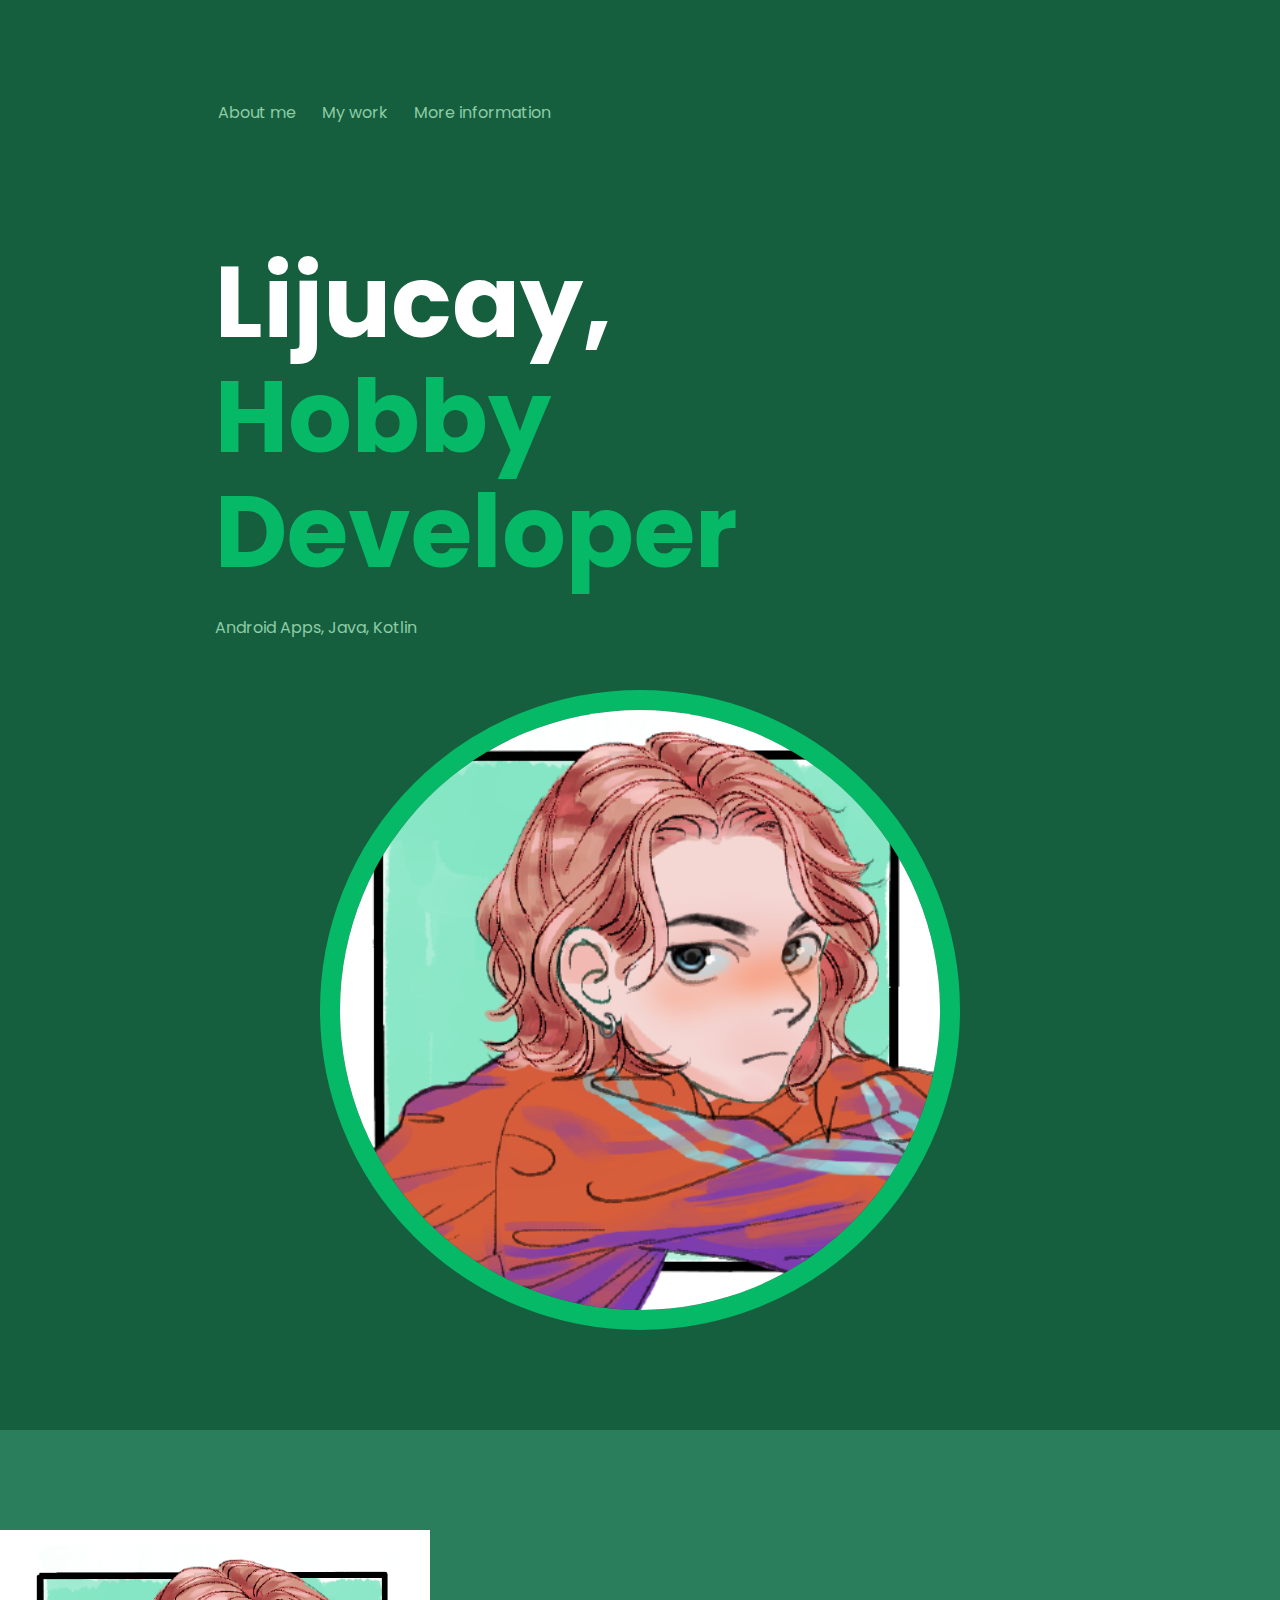
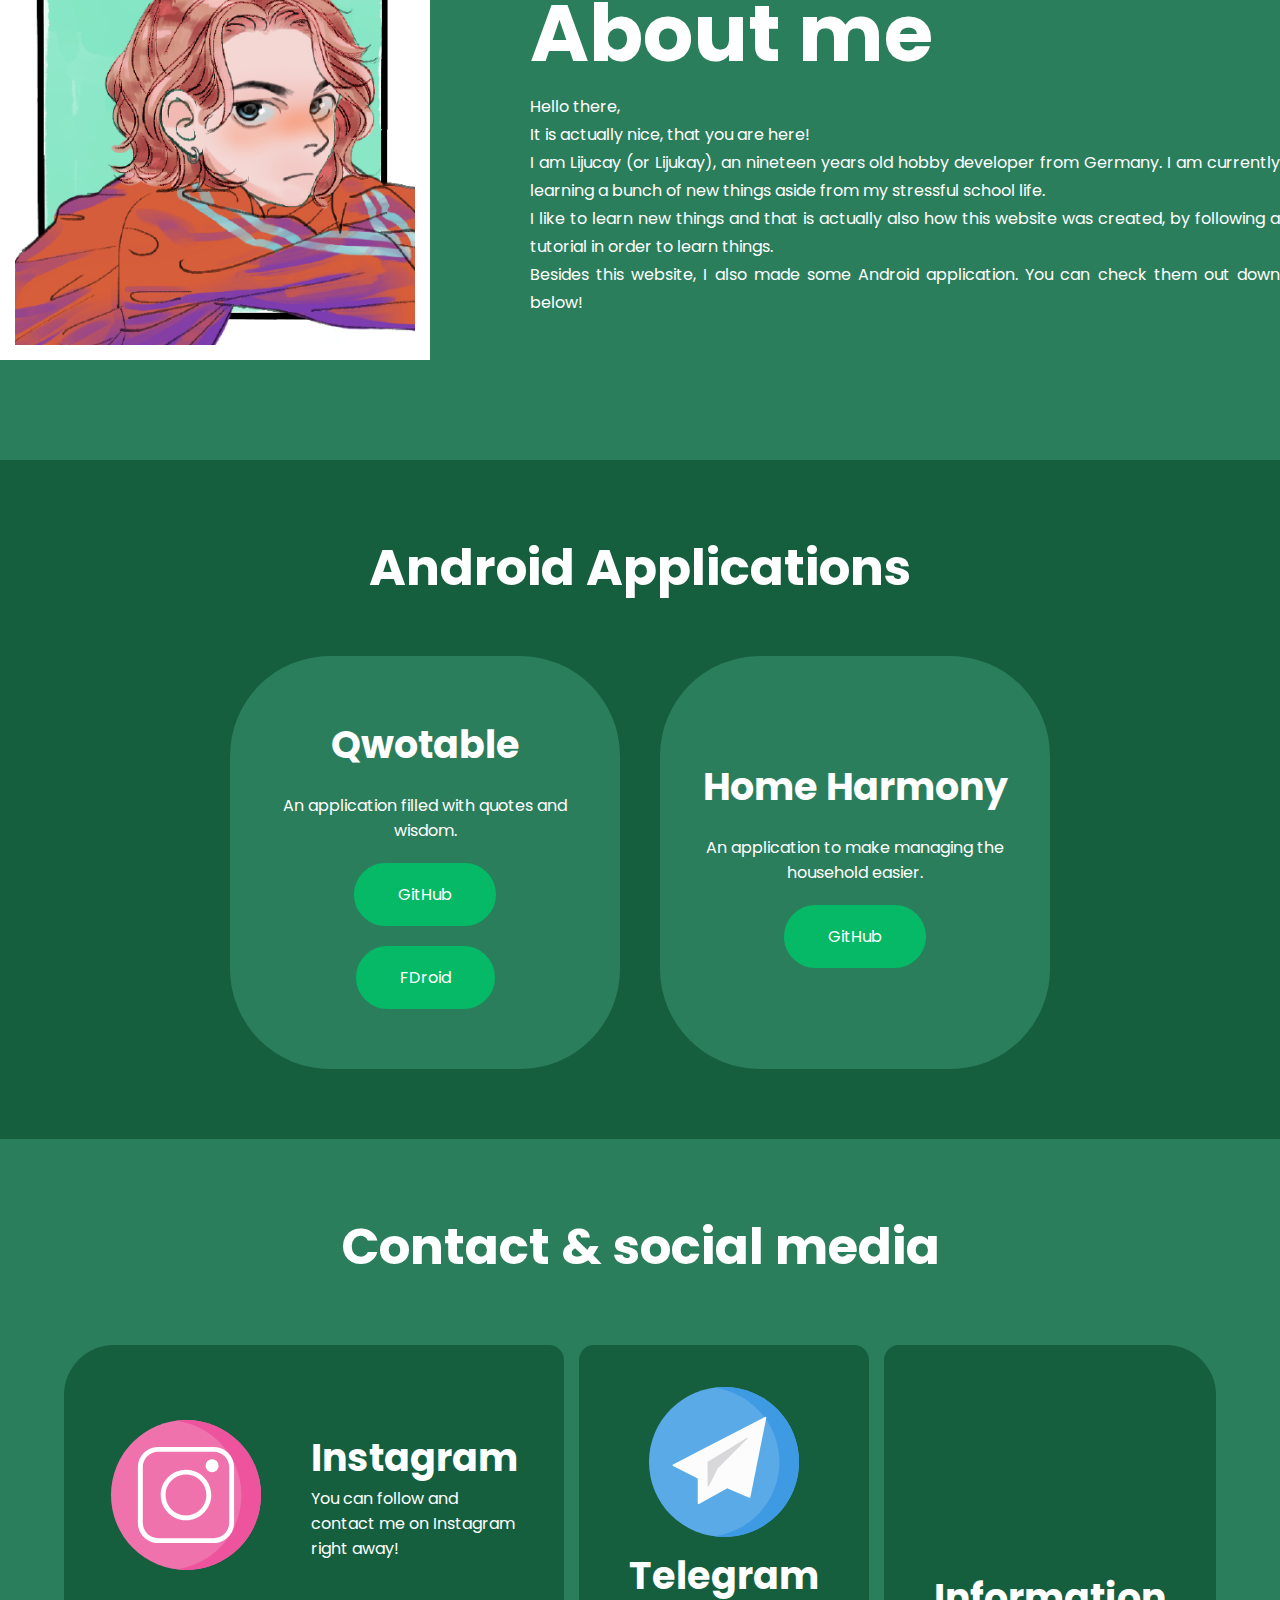
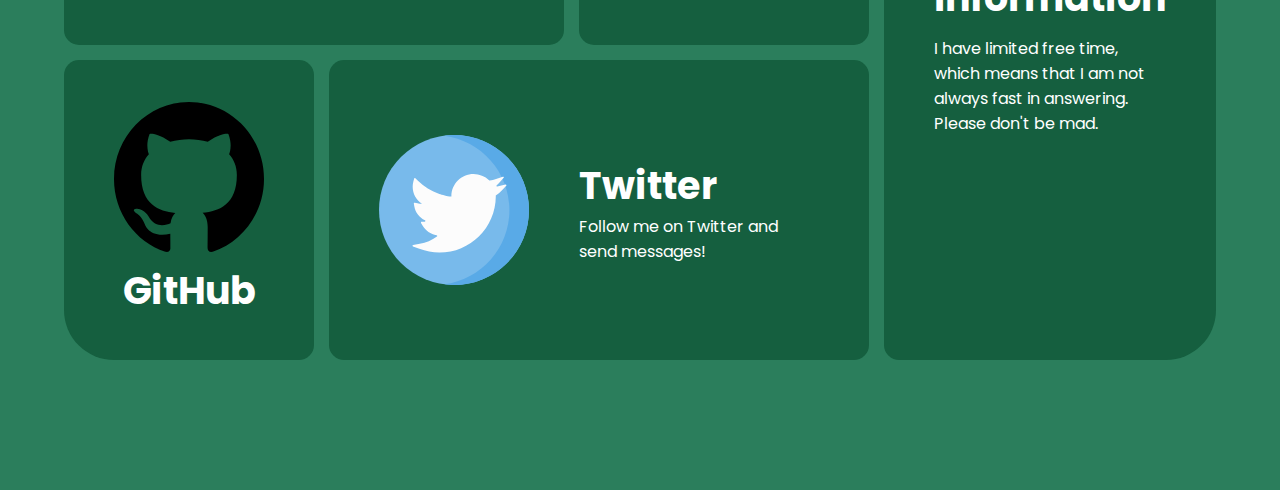
<file: en/index.html>
<!DOCTYPE html>
<html lang="en">
  <head>
    <meta charset="UTF-8" />
    <meta name="viewport" content="width=device-width, initial-scale=1.0" />
    <title>Lijucay</title>
    <link rel="stylesheet" href="css/general_style.css" />
    <link rel="stylesheet" href="css/header.css" />
    <link rel="stylesheet" href="css/about_me.css" />
    <link rel="stylesheet" href="css/work.css" />
    <link rel="stylesheet" href="css/footer.css" />
    <link
      rel="stylesheet"
      href="https://fonts.googleapis.com/css2?family=Material+Symbols+Rounded:opsz,wght,FILL,GRAD@20..48,100..700,0..1,-50..200"
    />
  </head>
  <body>
    <header>
      <div class="header_text">
        <nav>
          <input type="checkbox" id="toggle_button" />
          <label for="toggle_button">
            <span class="material-symbols-rounded">menu</span>
          </label>
          <ul>
            <li><a href="#about_me_section">About me</a></li>
            <li><a href="#my_work_section">My work</a></li>
            <li><a href="#social_media_section">More information</a></li>
          </ul>
        </nav>
        <h1>
          Lijucay, <br /><span style="color: var(--main-brand-color)"
            >Hobby Developer</span
          >
        </h1>
        <p class="subheading">Android Apps, Java, Kotlin</p>
      </div>
      <div class="circle"><img src="img/104652374.png" /></div>
    </header>
    <section id="about_me_section">
      <img src="img/104652374.png" />
      <div class="about_me_container">
        <h2>About me</h2>
        <p>
          Hello there,<br />It is actually nice, that you are here!<br />I am
          Lijucay (or Lijukay), an nineteen years old hobby developer from
          Germany. I am currently learning a bunch of new things aside from my
          stressful school life.<br />
          I like to learn new things and that is actually also how this website
          was created, by following a tutorial in order to learn things.<br />
          Besides this website, I also made some Android application. You can
          check them out down below!
        </p>
      </div>
    </section>
    <section id="my_work_section">
      <h2>Android Appli&shycations</h2>
      <div class="flex_container">
        <div class="card">
          <h3>Qwotable</h3>
          <p>An application filled with quotes and wisdom.</p>
          <a href="https://github.com/Lijukay/Qwotable/releases/latest"
            >GitHub</a
          >
          <a href="https://f-droid.org/de/packages/com.lijukay.quotesAltDesign/"
            >FDroid</a
          >
        </div>
        <div class="card">
          <h3>Home Harmony</h3>
          <p>An application to make managing the household easier.</p>
          <a
            href="https://github.com/Lijukay/HomeHarmony/releases/tag/v.5.0.beta"
            >GitHub</a
          >
        </div>
      </div>
    </section>
    <footer id="social_media_section">
      <h2>Contact & social media</h2>
      <div class="grid_container">
        <div
          class="grid_item"
          id="item1"
          onclick="location.href='https://www.instagram.com/lucas_little.world/'"
        >
          <img src="img/instagram-svgrepo-com.svg" alt="" />
          <div>
            <h3>Instagram</h3>
            <p>You can follow and contact me on Instagram right away!</p>
          </div>
        </div>
        <div
          class="grid_item"
          id="item2"
          onclick="location.href='https://t.me/Lijucay'"
        >
          <img src="img/telegram-svgrepo-com.svg" alt="" />
          <h3>Telegram</h3>
        </div>
        <div class="grid_item" id="item3">
          <h3>Information</h3>
          <p>
            I have limited free time, which means that I am not always fast in
            answering. Please don't be mad.
          </p>
        </div>
        <div class="grid_item" id="item4">
          <img
            src="img/github-142-svgrepo-com.svg"
            alt=""
            onclick="location.href='https://github.com/Lijukay'"
          />
          <h3>GitHub</h3>
        </div>
        <div class="grid_item" id="item5">
          <img
            src="img/twitter-svgrepo-com.svg"
            alt=""
            onclick="location.href='https://twitter.com/lijukayy'"
          />
          <div>
            <h3>Twitter</h3>
            <p>Follow me on Twitter and send messages!</p>
          </div>
        </div>
      </div>
    </footer>
  </body>
</html>
</file>
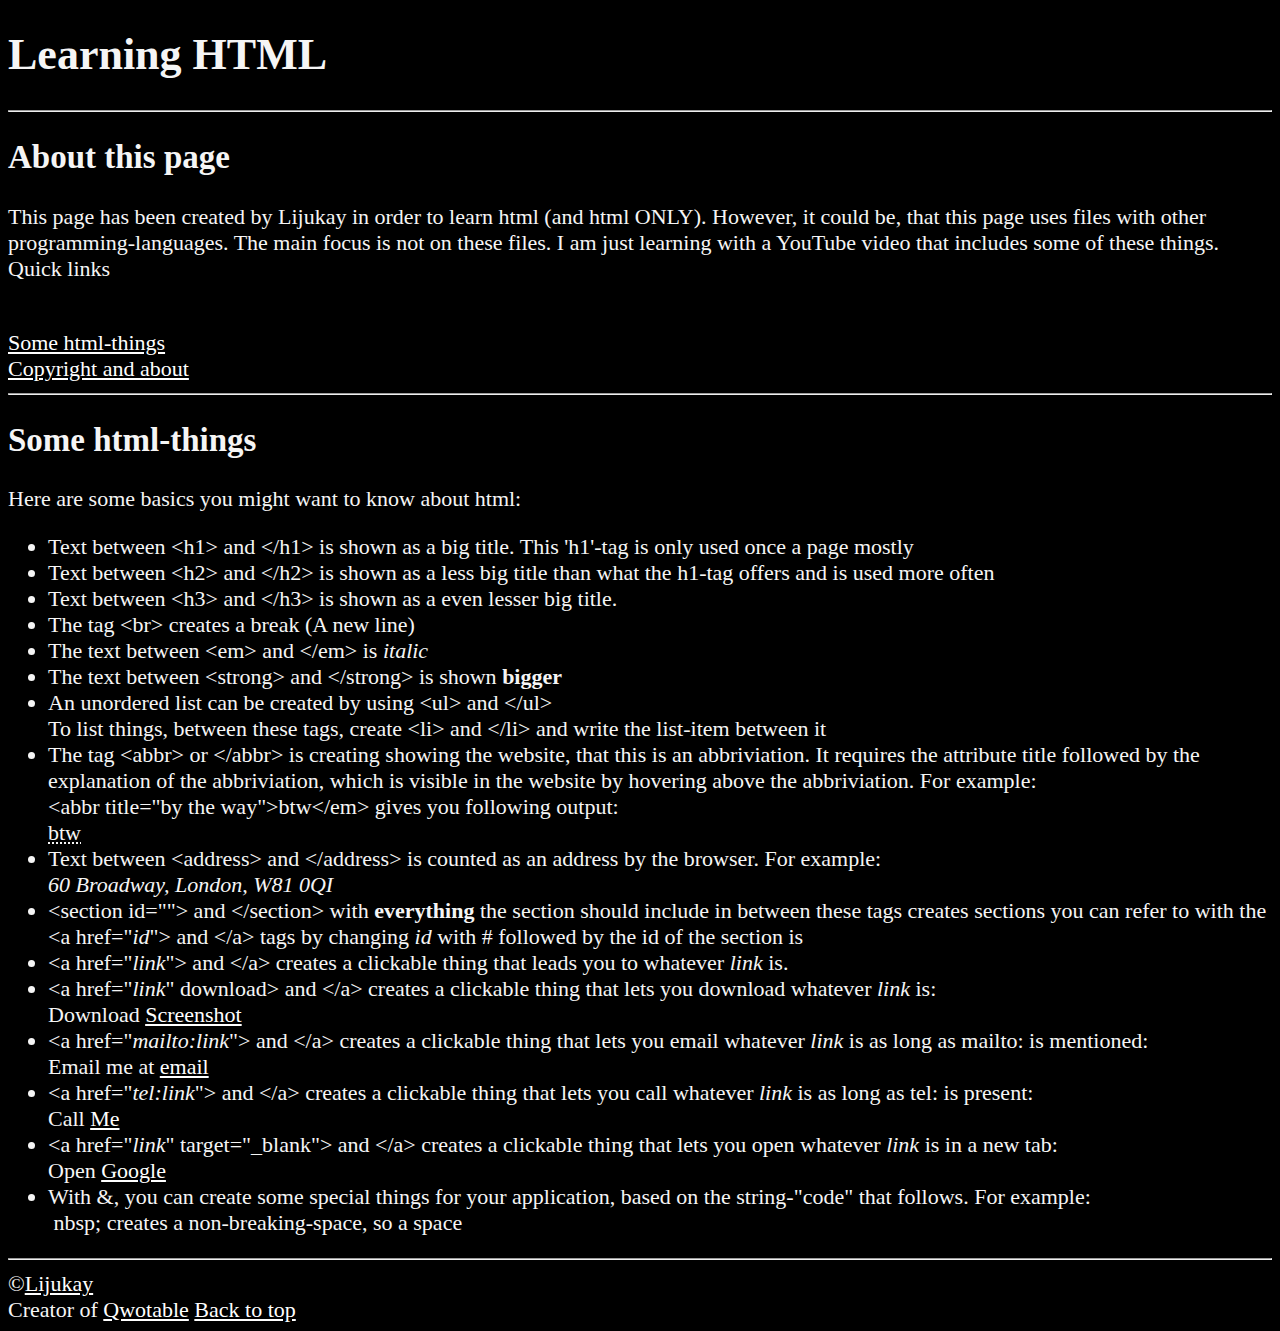
<file: html_lessons/index.html>
<!DOCTYPE html>
<!--This is declaring the document type (html)-->
<html lang="en">
  <!--Every html-file needs to start with the html-tag, the lang attribute is telling what language this document uses-->
  <head>
    <!--Except for some exceptions, this is not visible to the user but includes some "important" data just like the meta-data and the title our browser uses to name the tab-->
    <meta charset="UTF-8" />
    <!--This is the common character set (UTF-8)-->
    <meta name="author" content="Lijukay" />
    <!--This is telling the browser who the author of this website is-->
    <meta name="description" content="This page is for learning html" />
    <!--This is giving the browser necessary description of what this website is-->
    <title>My first webpage</title>
    <!--This is the title. The browser uses it to set the name of the tab to the title (here: My first webpage)-->
    <link rel="icon" href="screenshot.png" type="image/x-icon" />
    <!--This is setting the icon of my website-->
    <link rel="stylesheet" href="main.css" type="text/css" />
    <!--This is setting the style of my website-->
  </head>
  <body>
    <!--This is visible to the user-->
    <h1>Learning HTML</h1>
    <!--This is creating a big headline. Per page, there should only be one <h1>-tag-->

    <hr />
    <!--This is creating a horizontal line that seperates the things above this tag with the things below this tag-->

    <h2>About this page</h2>
    <p>
      This page has been created by Lijukay in order to learn html (and html
      ONLY). However, it could be, that this page uses files with other
      programming-languages. The main focus is not on these files. I am just
      learning with a YouTube video that includes some of these things.
      <br />Quick links
    </p>
    <nav>
      <br /><a href="#first">Some html-things</a> <br /><a href="#about"
        >Copyright and about</a
      >
    </nav>

    <hr />

    <section id="first">
      <h2>Some html-things</h2>
      <!--This is creating a less big headline-->
      <p>Here are some basics you might want to know about html:</p>
      <!--This creates a normal text line-->
      <ul>
        <li>
          Text between &lt;h1&gt; and &lt;/h1&gt; is shown as a big title. This
          'h1'-tag is only used once a page mostly
        </li>
        <li>
          Text between &lt;h2&gt; and &lt;/h2&gt; is shown as a less big title
          than what the h1-tag offers and is used more often
        </li>

        <li>
          Text between &lt;h3&gt; and &lt;/h3&gt; is shown as a even lesser big
          title.
        </li>

        <li>The tag &lt;br&gt; creates a break (A new line)</li>

        <li>The text between &lt;em&gt; and &lt;/em&gt; is <em>italic</em></li>

        <li>
          The text between &lt;strong&gt; and &lt;/strong&gt; is shown
          <strong>bigger</strong>
        </li>

        <li>
          An unordered list can be created by using &lt;ul&gt; and &lt;/ul&gt;
          <br />To list things, between these tags, create &lt;li&gt; and
          &lt;/li&gt; and write the list-item between it
        </li>

        <li>
          The tag &lt;abbr&gt; or &lt;/abbr&gt; is creating showing the website,
          that this is an abbriviation. It requires the attribute title followed
          by the explanation of the abbriviation, which is visible in the
          website by hovering above the abbriviation. For example:
          <br />&lt;abbr title="by the way"&gt;btw&lt;/em&gt; gives you
          following output: <br /><abbr title="by the way">btw</abbr>
        </li>

        <li>
          Text between &lt;address&gt; and &lt;/address&gt; is counted as an
          address by the browser. For example:
          <address>60 Broadway, London, W81 0QI</address>
        </li>

        <li>
          &lt;section id=""&gt; and &lt;/section&gt; with
          <strong>everything</strong> the section should include in between
          these tags creates sections you can refer to with the &lt;a
          href="<em>id</em>"&gt; and &lt;/a&gt; tags by changing
          <em>id</em> with # followed by the id of the section is
        </li>

        <li>
          &lt;a href="<em>link</em>"&gt; and &lt;/a&gt; creates a clickable
          thing that leads you to whatever <em>link</em> is.
        </li>

        <li>
          &lt;a href="<em>link</em>" download&gt; and &lt;/a&gt; creates a
          clickable thing that lets you download whatever <em>link</em> is:
          <br />
          Download <a href="screenshot.png" download>Screenshot</a>
        </li>

        <li>
          &lt;a href="<em>mailto:link</em>"&gt; and &lt;/a&gt; creates a
          clickable thing that lets you email whatever <em>link</em> is as long
          as mailto: is mentioned: <br />
          Email me at <a href="mailto:random@email.com">email</a>
        </li>
        <li>
          &lt;a href="<em>tel:link</em>"&gt; and &lt;/a&gt; creates a clickable
          thing that lets you call whatever <em>link</em> is as long as tel: is
          present: <br />
          Call <a href="tel:+000000000" download>Me</a>
        </li>

        <li>
          &lt;a href="<em>link</em>" target="_blank"&gt; and &lt;/a&gt; creates
          a clickable thing that lets you open whatever <em>link</em> is in a
          new tab: <br />
          Open <a href="https://www.google.com/" target="_blank">Google</a>
        </li>

        <li>
          With &, you can create some special things for your application, based
          on the string-"code" that follows. For example: <br />&nbsp;nbsp;
          creates a non-breaking-space, so a space
        </li>
      </ul>
    </section>
    <hr />
    <section id="about">
      &copy;<a href="aboutme.html">Lijukay</a> <br />Creator of
      <a href="https://github.com/Lijukay/Qwotable/tree/master">Qwotable</a>
      <a href="#">Back to top</a>
    </section>
  </body>
  <!--This is a comment btw-->
</html>
</file>
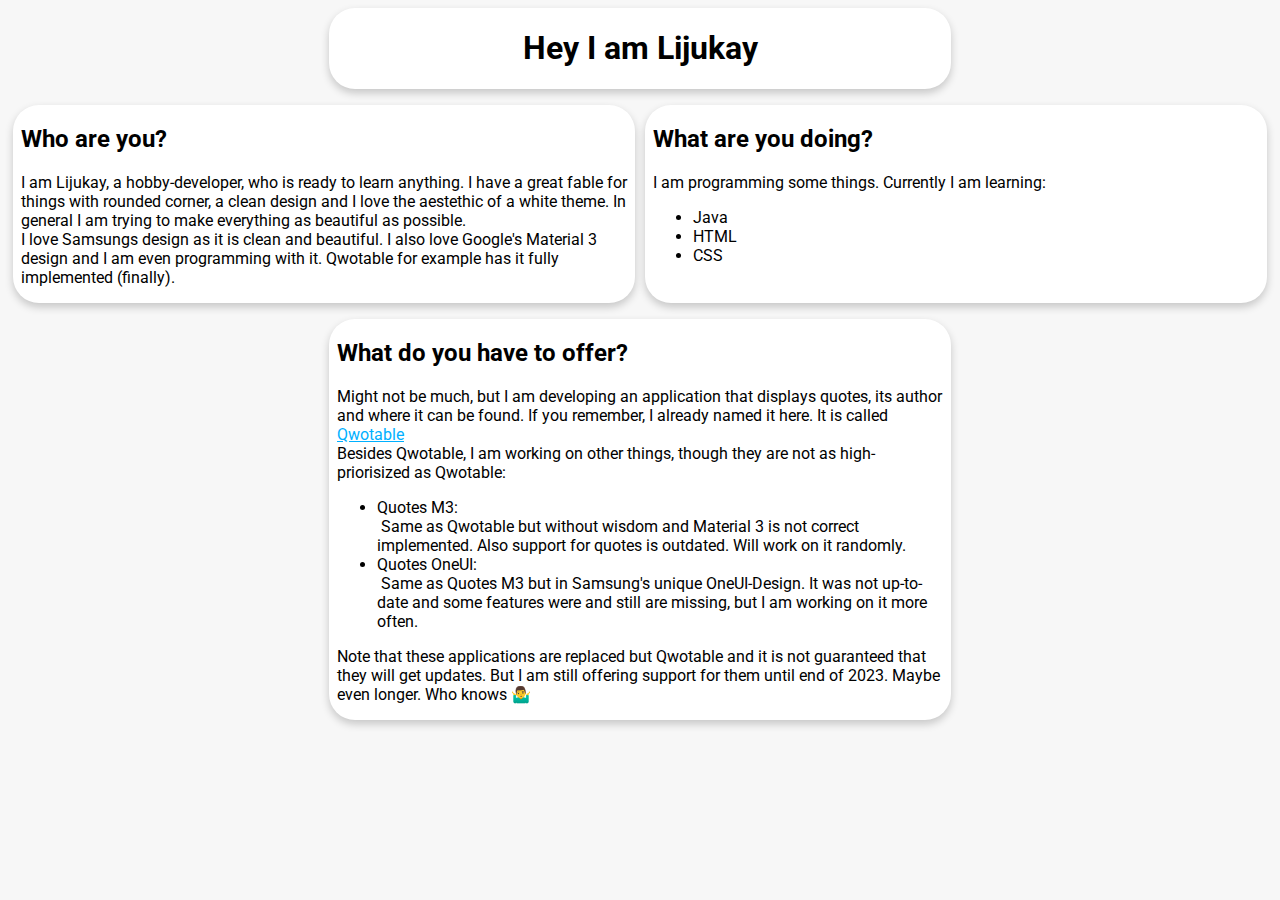
<file: Try/index.html>
<!DOCTYPE html>
<html lang="en">
  <head>
    <meta charset="UTF-8" />
    <meta name="author" content="Lijukay" />
    <meta name="description" content="Learn about Lijukay and his doings" />
    <title>Lijukay</title>
    <link rel="stylesheet" href="oneui-cssframework.css" />
    <link
      href="https://fonts.googleapis.com/css2?family=Roboto:wght@400;500;700&display=swap"
      rel="stylesheet"
    />
  </head>
  <div class="card">
    <div class="card-content">
      <h1>Hey I am Lijukay</h1>
    </div>
  </div>
  <div class="card-container">
    <div class="card">
      <div class="card-content">
        <h2>Who are you?</h2>
        <p>
          I am Lijukay, a hobby-developer, who is ready to learn anything. I
          have a great fable for things with rounded corner, a clean design and
          I love the aestethic of a white theme. In general I am trying to make
          everything as beautiful as possible. <br />I love Samsungs design as
          it is clean and beautiful. I also love Google's Material 3 design and
          I am even programming with it. Qwotable for example has it fully
          implemented (finally).
        </p>
      </div>
    </div>
    <div class="card">
      <div class="card-content">
        <h2>What are you doing?</h2>
        <p>I am programming some things. Currently I am learning:</p>
        <ul>
          <li>Java</li>
          <li>HTML</li>
          <li>CSS</li>
        </ul>
      </div>
    </div>
  </div>
  <div class="card">
    <div class="card-content">
      <h2>What do you have to offer?</h2>
      <p>
        Might not be much, but I am developing an application that displays
        quotes, its author and where it can be found. If you remember, I already
        named it here. It is called
        <a href="https://github.com/Lijukay/Qwotable/tree/master">Qwotable</a>
        <br />Besides Qwotable, I am working on other things, though they are
        not as high-priorisized as Qwotable:
      </p>
      <ul>
        <li>
          Quotes M3: <br />&nbsp;Same as Qwotable but without wisdom and
          Material 3 is not correct implemented. Also support for quotes is
          outdated. Will work on it randomly.
        </li>
        <li>
          Quotes OneUI: <br />&nbsp;Same as Quotes M3 but in Samsung's unique
          OneUI-Design. It was not up-to-date and some features were and still
          are missing, but I am working on it more often.
        </li>
      </ul>
      <p>
        Note that these applications are replaced but Qwotable and it is not
        guaranteed that they will get updates. But I am still offering support
        for them until end of 2023. Maybe even longer. Who knows 🤷‍♂️
      </p>
    </div>
  </div>
</html>
</file>
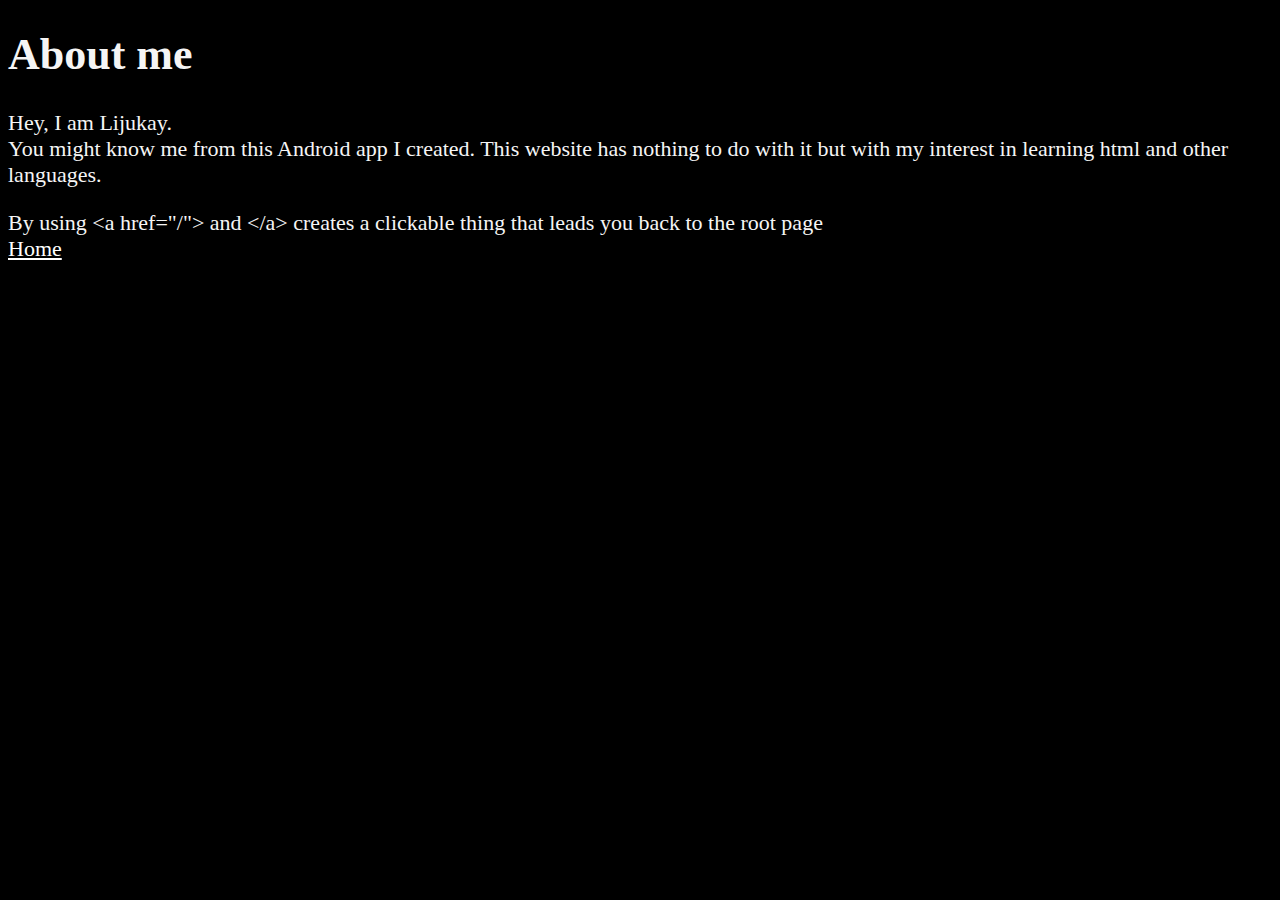
<file: html_lessons/aboutme.html>
<!DOCTYPE html>
<html lang="en">
  <head>
    <meta charset="UTF-8" />
    <!--This is the common character set (UTF-8)-->
    <meta name="author" content="Lijukay" />
    <!--This is telling the browser who the author of this website is-->
    <meta name="description" content="This page is for learning html" />
    <!--This is giving the browser necessary description of what this website is-->
    <title>About Lijukay</title>
    <!--This is the title. The browser uses it to set the name of the tab to the title (here: My first webpage)-->
    <link rel="icon" href="screenshot.png" type="image/x-icon" />
    <!--This is setting the icon of my website-->
    <link rel="stylesheet" href="main.css" type="text/css" />
    <!--This is setting the style of my website-->
  </head>
  <body>
    <h1>About me</h1>
    <p>
      Hey, I am Lijukay. <br />You might know me from this Android app I
      created. This website has nothing to do with it but with my interest in
      learning html and other languages.
    </p>
    <p>
      By using &lt;a href="/"&gt; and &lt;/a&gt; creates a clickable thing that
      leads you back to the root page <br /><a href="/">Home</a>
    </p>
  </body>
</html>
</file>
<file: en/css/general_style.css>
@import url("https://fonts.googleapis.com/css2?family=Poppins:ital,wght@0,100;0,200;0,300;0,400;0,500;0,600;0,700;0,800;0,900;1,100;1,200;1,300;1,400;1,500;1,600;1,700;1,800;1,900&display=swap");

:root {
  --main-brand-color: #06b966;
  --primary-color: #155f3f;
  --secondary-color: #2b7e5c;
  --text-color: #ffffff;
  --secondary-text-color: #8dcca5;
}

* {
  margin: 0;
  padding: 0;
}

body {
  min-height: 100vh;
  background-color: var(--primary-color);
  font-family: "Poppins", sans-serif;
  color: var(--text-color);
}

h1 {
  font-size: 100px;
  line-height: 115%;
}

h3 {
  font-size: 38px;
}

.subheading {
  margin-top: 25px;
  color: var(--secondary-text-color);
}

/*Gilt nur für Bildschirme, die kleiner als 800px sind*/
@media (max-width: 800px) {
  h1 {
    font-size: 12vw;
    text-align: center;
  }

  .subheading {
    text-align: center;
  }

  .body {
    font-size: 16px;
  }
}
</file>
<file: en/css/header.css>
header {
  padding: 100px 25px;
  /*flex = container werden nebeneinander positioniert*/
  display: flex;
  /*justify-content & align-items bestimmen die horizontale & verticale Position*/
  justify-content: center;
  align-items: center;
  gap: 50px;
  flex-wrap: wrap;
}

.header_text {
  width: 850px;
}

.circle {
  height: 600px;
  width: 600px;
  max-height: 80vw;
  max-height: 80vw;
  overflow: hidden;
  border-radius: 50%;
  border: 20px solid var(--main-brand-color);
  display: flex;
  justify-content: center;
  align-items: center;
}

.circle img {
  width: 100%;
  height: 100%;
}

nav {
  margin-bottom: 120px;
}

nav ul {
  list-style: none;
  display: flex;
  gap: 20px;
}

nav a {
  color: var(--secondary-text-color);
  text-decoration: none;
  position: relative;
  padding: 3px;
}

nav a:hover {
  color: var(--text-color);
}

nav a::after {
  content: "";
  height: 2px;
  width: 0%;
  background: var(--main-brand-color);
  position: absolute;
  bottom: 0;
  left: 0;
  transition: 150ms ease-in-out;
}

nav a:hover::after {
  width: 100%;
}

#toggle_button {
  display: none;
}

label[for="toggle_button"] {
  display: none;
}

label[for="toggle_button"] span {
  font-size: 40px;
}

@media (max-width: 800px) {
  nav {
    position: absolute;
    top: 0;
    left: 0;
    background-color: var(--secondary-color);
    padding: 15px;
    border-radius: 0 0 25px 0;
  }
  nav ul {
    display: none;
    flex-direction: column;
  }

  #toggle_button:checked ~ ul {
    display: flex;
  }

  label[for="toggle_button"] {
    display: block;
  }
}
</file>
<file: en/css/about_me.css>
#about_me_section {
  padding: 100px 0;
  background-color: var(--secondary-color);
  display: flex;
  justify-content: center;
  align-items: center;
  gap: 100px;
  flex-wrap: wrap-reverse;
}

.about_me_container {
  width: 750px;
  max-width: 90%;
}

#about_me_section img {
  width: 400px;
  border: 15px solid var(--text-color);
  max-width: calc(90%-30px);
}

#about_me_section h2 {
  font-size: 80px;
}

#about_me_section p {
  text-align: justify;
  line-height: 175%;
}

@media (max-width: 800px) {
  #about_me_section {
    padding: 50px 0;
  }

  #about_me_section h2 {
    text-align: center;
    font-size: 12vw;
  }
}
</file>
<file: en/css/work.css>
#my_work_section {
  padding: 70px 0;
  background-color: var(--primary-color);
}

#my_work_section h2 {
  font-size: 50px;
  text-align: center;
}

.flex_container {
  margin-top: 50px;
  display: flex;
  gap: 40px;
  justify-content: center;
  flex-wrap: wrap;
}

.card {
  width: 350px;
  background-color: var(--secondary-color);
  border-radius: 100px;
  padding: 60px 20px;
  display: flex;
  flex-direction: column;
  justify-content: center;
  gap: 20px;
  max-width: calc(90%-40px);
}

.card * {
  text-align: center;
}

.card a {
  background-color: var(--main-brand-color);
  width: min-content;
  padding: 15px 40px;
  border-radius: 50px;
  margin: 0 auto;
  text-decoration: none;
  color: var(--text-color);
  border: 4px solid var(--main-brand-color);
  transition: 150ms ease-in-out;
}

.card a:hover {
  background: transparent;
}

@media (max-width: 800px) {
  #my_work_section h2 {
    font-size: 12vw;
  }
}
</file>
<file: en/css/footer.css>
footer {
  padding: 70px 0;
  background-color: var(--secondary-color);
}

footer h2 {
  font-size: 50px;
  text-align: center;
}

.grid_container {
  margin: 60px auto;
  width: 1500px;
  max-width: 90%;
  display: grid;
  grid-template-columns: 1fr 1fr 1fr 1fr;
  grid-template-rows: 300px 300px;
  gap: 15px;
  grid-template-areas:
    "item1 item1 item2 item3"
    "item4 item5 item5 item3";
}

.grid_item {
  background-color: var(--primary-color);
  display: flex;
  justify-content: center;
  align-items: center;
  padding: 50px;
  gap: 50px;
}

.grid_item img {
  height: 150px;
  width: 150px;
}

#item1 {
  grid-area: item1;
  border-top-left-radius: 50px;
  border-bottom-left-radius: 15px;
  border-bottom-right-radius: 15px;
  border-top-right-radius: 15px;
}

#item2 {
  grid-area: item2;
  flex-direction: column;
  gap: 10px;
  border-radius: 15px;
}

#item3 {
  grid-area: item3;
  flex-direction: column;
  justify-content: top flex-end;
  align-items: flex-start;
  gap: 10px;
  border-top-right-radius: 50px;
  border-bottom-right-radius: 50px;
  border-top-left-radius: 15px;
  border-bottom-left-radius: 15px;
}

#item4 {
  grid-area: item4;
  flex-direction: column;
  gap: 10px;
  border-top-left-radius: 15px;
  border-bottom-left-radius: 50px;
  border-top-right-radius: 15px;
  border-bottom-right-radius: 15px;
}

#item5 {
  grid-area: item5;
  border-radius: 15px;
}

@media (max-width) {
  .grid_container {
    grid-template-columns: 1fr 1fr 1fr;
    grid-template-rows: 300px 300px 300px;
    gap: 15px;
    grid-template-areas:
      "item1 item1 item2"
      "item4 item5 item5"
      "item3 item3 item3";
  }
}

@media (max-width: 900px) {
  .grid_container {
    grid-template-columns: 1fr 1fr;
    grid-template-rows: auto auto auto auto;
    gap: 15px;
    grid-template-areas:
      "item1 item1"
      "item5 item5"
      "item2 item4"
      "item3 item3";
  }

  #item1 {
    border-top-left-radius: 50px;
    border-top-right-radius: 50px;
    border-bottom-left-radius: 15px;
    border-bottom-right-radius: 15px;
  }

  #item2 {
    border-top-left-radius: 15px;
    border-top-right-radius: 15px;
    border-bottom-left-radius: 15px;
    border-bottom-right-radius: 15px;
  }
  #item3 {
    border-bottom-left-radius: 50px;
    border-bottom-right-radius: 50px;
    border-top-left-radius: 15px;
    border-top-right-radius: 15px;
  }
  #item4 {
    border-top-left-radius: 15px;
    border-top-right-radius: 15px;
    border-bottom-left-radius: 15px;
    border-bottom-right-radius: 15px;
  }
  #item5 {
    border-top-left-radius: 15px;
    border-top-right-radius: 15px;
    border-bottom-left-radius: 15px;
    border-bottom-right-radius: 15px;
  }
}

@media (max-width: 650px) {
  footer h2 {
    font-size: 9vh;
  }

  .grid_item {
    padding: 20px;
  }

  .grid_item img {
    height: 100px;
    width: 100px;
  }

  .grid_item h3 {
    font-size: 24px;
  }
}
</file>
<file: html_lessons/main.css>
html {
    font-size: 22px
}

body {
    background-color: #000000;
    color: whitesmoke;
}

a {
    color: white;
}

a:visited {
    color: white;
}

a:hover, a:active {
    color: white;
}
</file>
<file: Try/oneui-cssframework.css>
body {
  font-family: "Roboto", sans-serif;
  background-color: #f7f7f7;
}

h1,
h2,
h3,
h4,
h5,
h6 {
  font-weight: 700;
}

button,
input[type="submit"] {
  background-color: #00b0ff;
  color: #fff;
  padding: 10px 15px;
  border-radius: 5px;
  border: none;
  cursor: pointer;
  font-weight: 500;
}

a {
  color: #00b0ff;
}

.container {
  max-width: 1200px;
  margin: 0 auto;
  padding: 30px;
}

.card {
  background-color: #fff;
  box-shadow: 0 4px 8px 0 rgba(0, 0, 0, 0.2);
  border-radius: 26px;
  margin: 8px auto;
  overflow: hidden;
  width: calc(50% - 10px);
}

.card-content {
  margin: 8px;
}

.card-content h1 {
  text-align: center;
}

.header {
  background-color: #00b0ff;
  color: #fff;
  padding: 20px;
  text-align: center;
  border-top-left-radius: 5px;
  border-top-right-radius: 5px;
}

.header h1 {
  font-weight: 700;
  margin: 0;
}

.body {
  padding: 20px;
}

.footer {
  background-color: #f7f7f7;
  padding: 20px;
  text-align: center;
  border-bottom-left-radius: 5px;
  border-bottom-right-radius: 5px;
}

@media screen and (max-width: 768px) {
  .card {
    width: 100%;
    margin-bottom: 20px;
  }

  .card-container {
    flex-direction: column;
    justify-content: space-between;
  }
}

@media (max-width: 600px) {
  .card-container {
    flex-direction: row;
    justify-content: space-between;
  }
}

.card-container {
  display: flex;
  justify-content: space-between;
}
</file>
